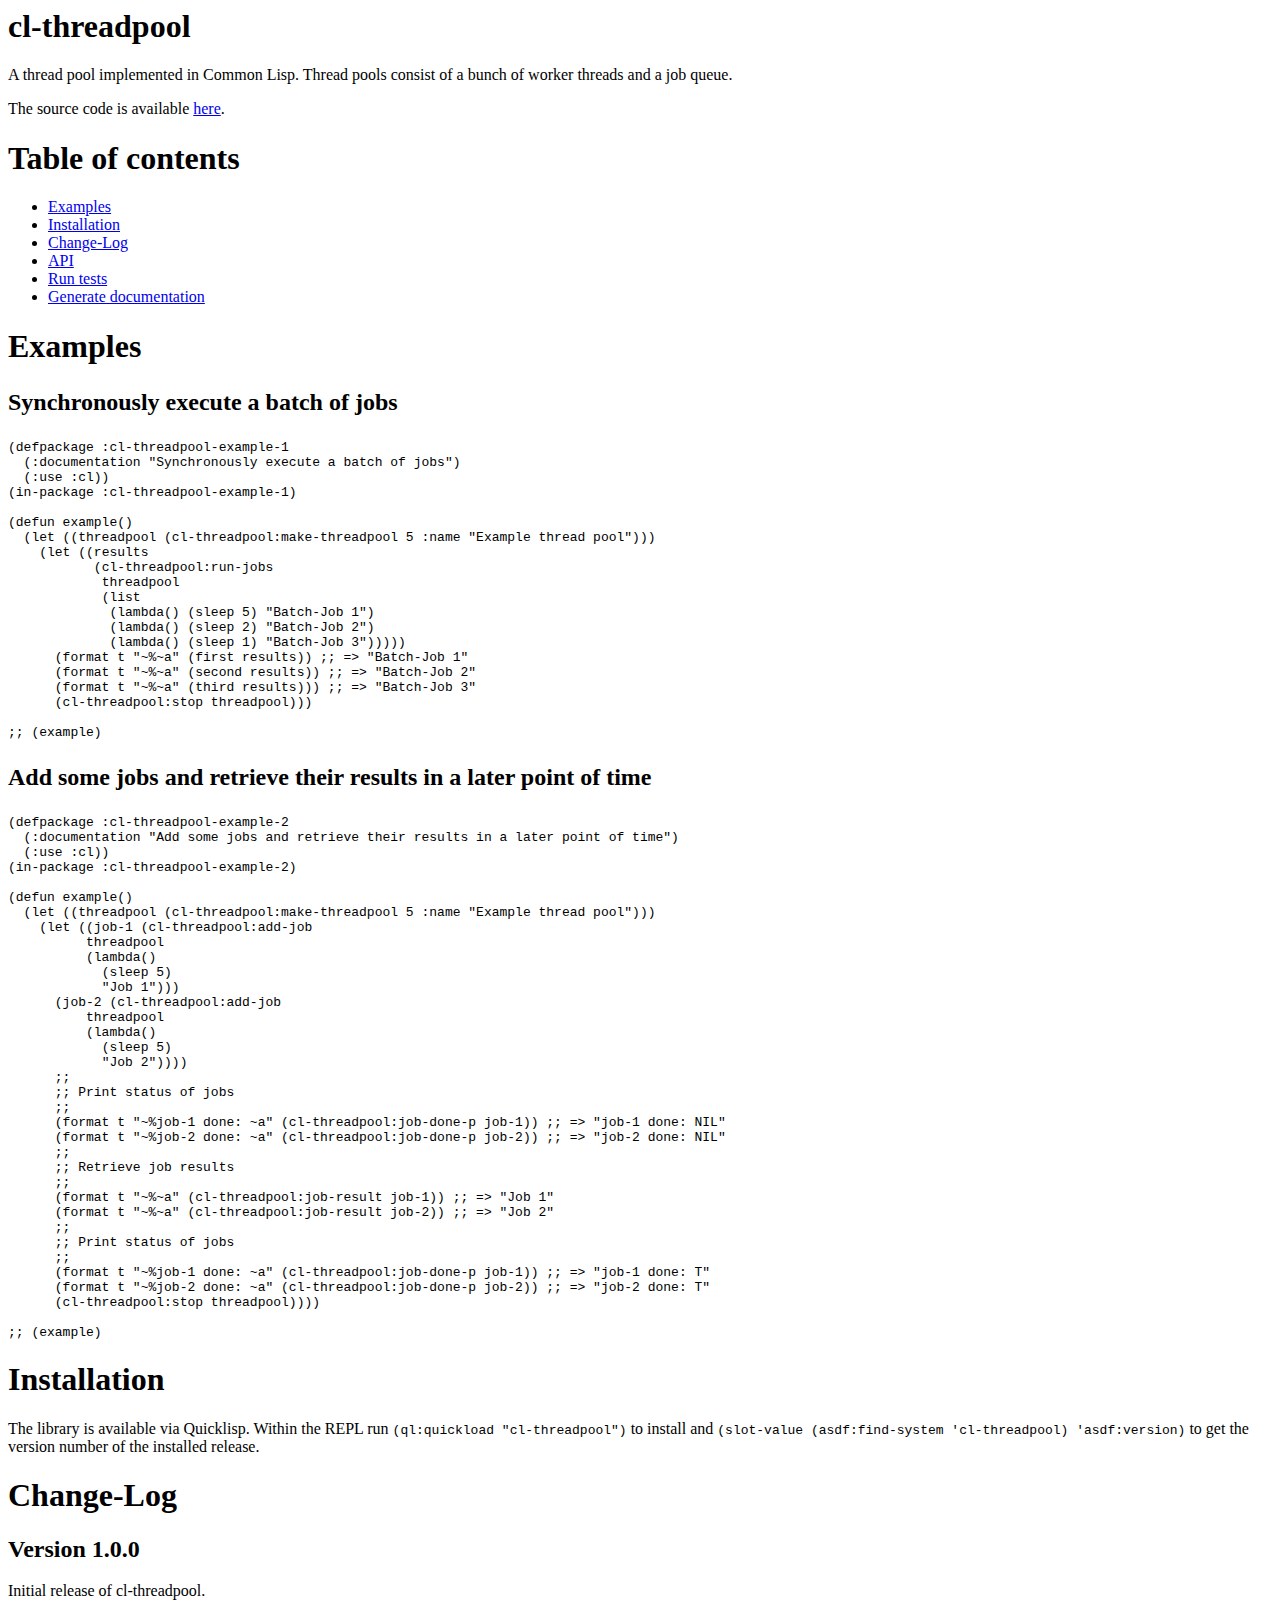
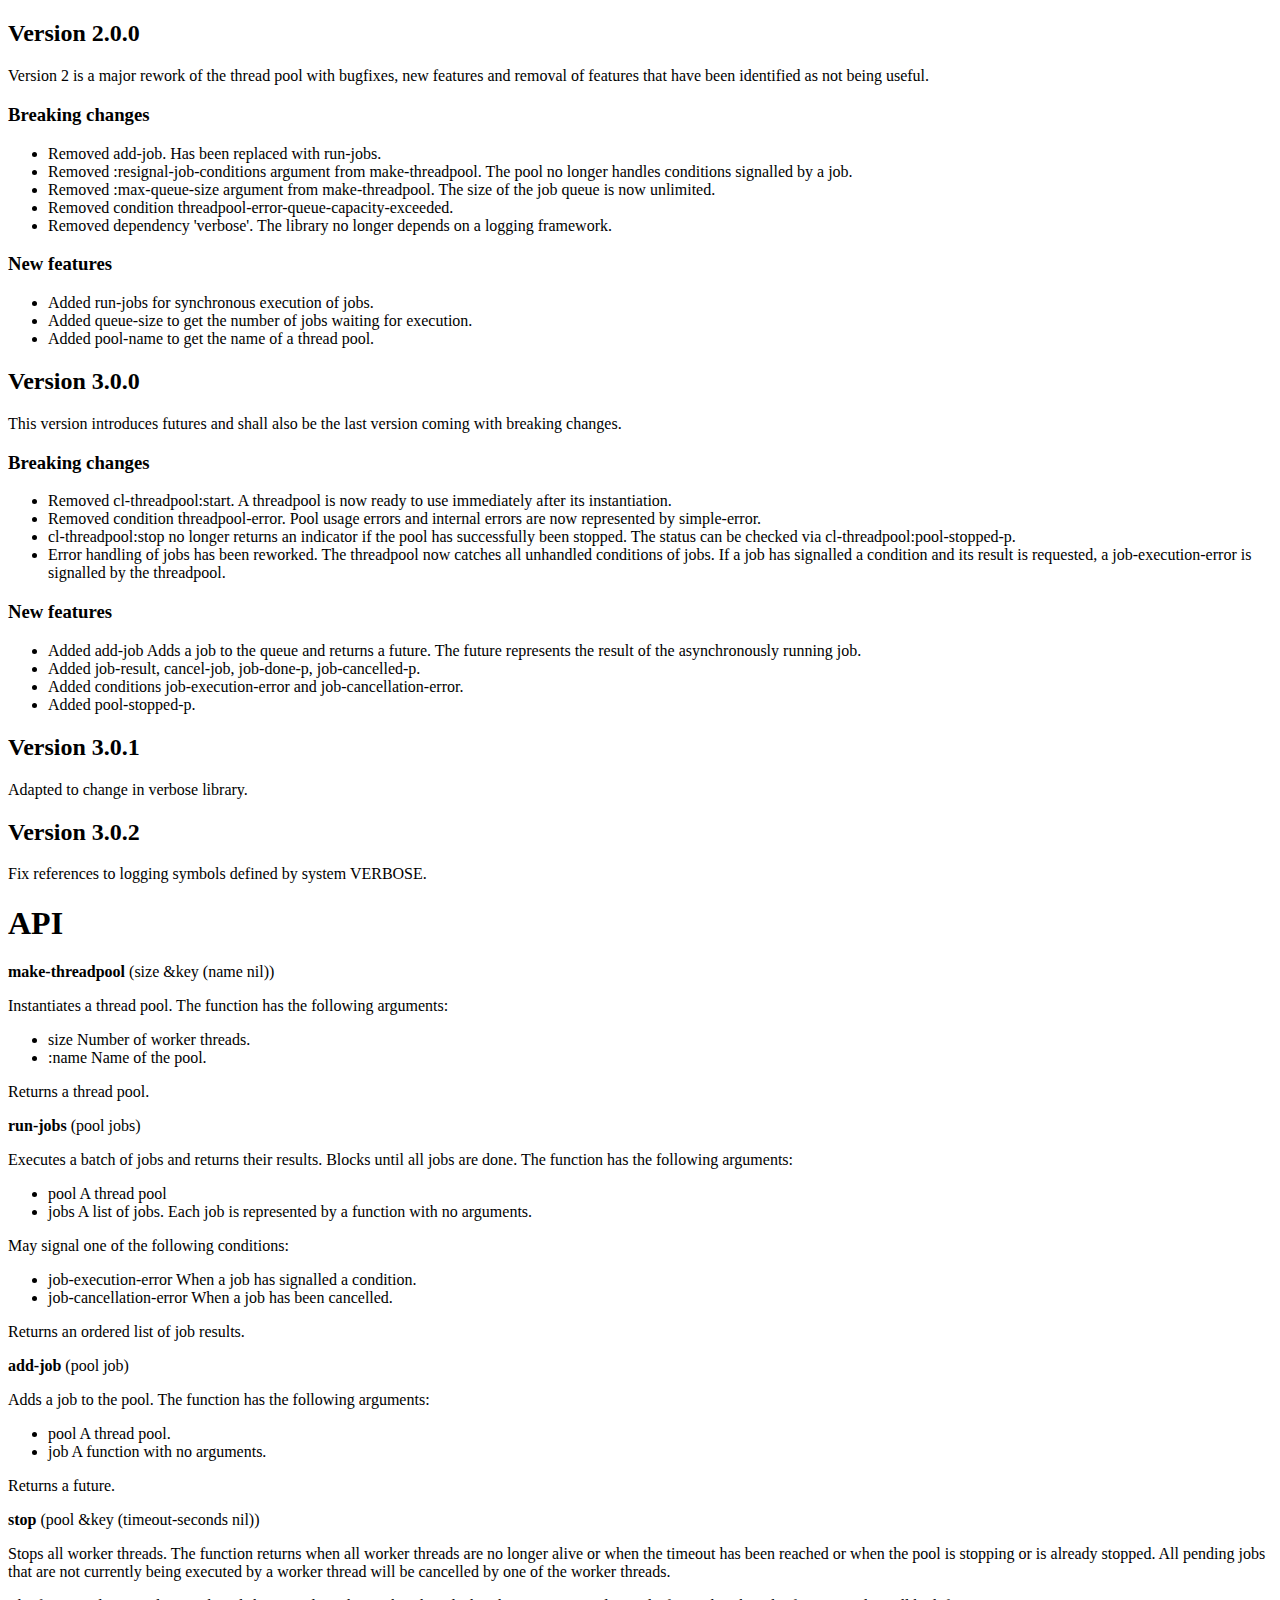
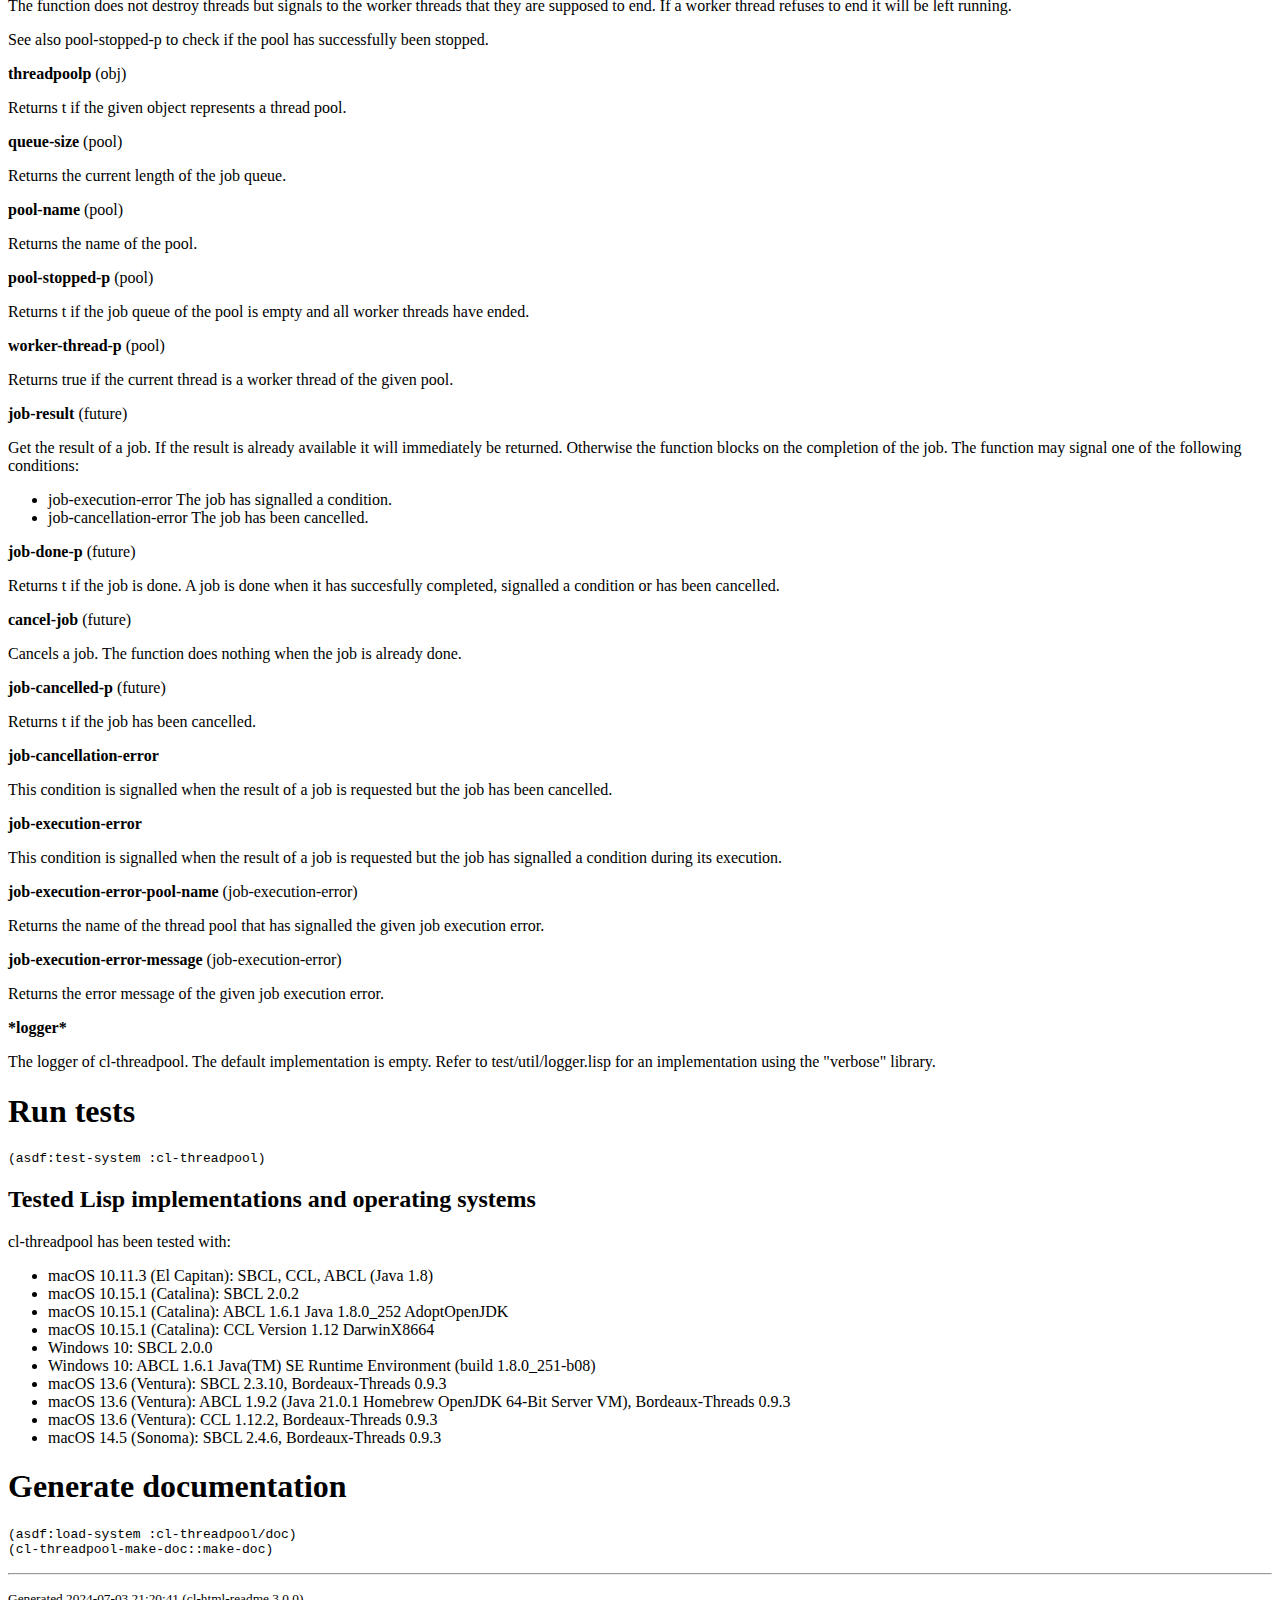
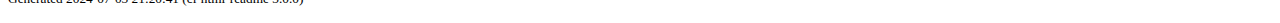
<file: docs/index.html>
<html><head><link href="styles.css" rel="stylesheet" type="text/css"/></head><body>
<header>
<h1>cl-threadpool</h1><p>A thread pool implemented in Common Lisp. Thread pools consist of a bunch of worker threads and a job queue.</p><p>The source code is available <a href="https://github.com/Frechmatz/cl-threadpool">here</a>.</p></header>
<nav>
<h1>Table of contents</h1>
<ul>
<li><a href="#Examples">Examples</a></li>
<li><a href="#Installation">Installation</a></li>
<li><a href="#Change-Log">Change-Log</a></li>
<li><a href="#API">API</a></li>
<li><a href="#Run tests">Run tests</a></li>
<li><a href="#Generate documentation">Generate documentation</a></li></ul></nav>
<section>
<h1 id="Examples">Examples</h1>
<h2><p>Synchronously execute a batch of jobs</p></h2><p><pre><code>(defpackage :cl-threadpool-example-1
  (:documentation &quot;Synchronously execute a batch of jobs&quot;)
  (:use :cl))
(in-package :cl-threadpool-example-1)

(defun example()
  (let ((threadpool (cl-threadpool:make-threadpool 5 :name &quot;Example thread pool&quot;)))
    (let ((results
           (cl-threadpool:run-jobs
            threadpool
            (list
             (lambda() (sleep 5) &quot;Batch-Job 1&quot;)
             (lambda() (sleep 2) &quot;Batch-Job 2&quot;)
             (lambda() (sleep 1) &quot;Batch-Job 3&quot;)))))
      (format t &quot;~%~a&quot; (first results)) ;; =&gt; &quot;Batch-Job 1&quot;
      (format t &quot;~%~a&quot; (second results)) ;; =&gt; &quot;Batch-Job 2&quot;
      (format t &quot;~%~a&quot; (third results))) ;; =&gt; &quot;Batch-Job 3&quot;
      (cl-threadpool:stop threadpool)))

;; (example)</code></pre></p>
<h2><p>Add some jobs and retrieve their results in a later point of time</p></h2><p><pre><code>(defpackage :cl-threadpool-example-2
  (:documentation &quot;Add some jobs and retrieve their results in a later point of time&quot;)
  (:use :cl))
(in-package :cl-threadpool-example-2)

(defun example()
  (let ((threadpool (cl-threadpool:make-threadpool 5 :name &quot;Example thread pool&quot;)))
    (let ((job-1 (cl-threadpool:add-job
          threadpool
          (lambda()
            (sleep 5)
            &quot;Job 1&quot;)))
      (job-2 (cl-threadpool:add-job
          threadpool
          (lambda()
            (sleep 5)
            &quot;Job 2&quot;))))
      ;;
      ;; Print status of jobs
      ;;
      (format t &quot;~%job-1 done: ~a&quot; (cl-threadpool:job-done-p job-1)) ;; =&gt; &quot;job-1 done: NIL&quot;
      (format t &quot;~%job-2 done: ~a&quot; (cl-threadpool:job-done-p job-2)) ;; =&gt; &quot;job-2 done: NIL&quot;
      ;;
      ;; Retrieve job results
      ;;
      (format t &quot;~%~a&quot; (cl-threadpool:job-result job-1)) ;; =&gt; &quot;Job 1&quot;
      (format t &quot;~%~a&quot; (cl-threadpool:job-result job-2)) ;; =&gt; &quot;Job 2&quot;
      ;;
      ;; Print status of jobs
      ;;
      (format t &quot;~%job-1 done: ~a&quot; (cl-threadpool:job-done-p job-1)) ;; =&gt; &quot;job-1 done: T&quot;
      (format t &quot;~%job-2 done: ~a&quot; (cl-threadpool:job-done-p job-2)) ;; =&gt; &quot;job-2 done: T&quot;
      (cl-threadpool:stop threadpool))))

;; (example)</code></pre></p>
<h1 id="Installation">Installation</h1>The library is available via Quicklisp. Within the REPL run <code>(ql:quickload "cl-threadpool")</code> to install and <code>(slot-value (asdf:find-system 'cl-threadpool) 'asdf:version)</code> to get the version number of the installed release.
<h1 id="Change-Log">Change-Log</h1>
<h2>Version 1.0.0</h2><p>Initial release of cl-threadpool.</p>
<h2>Version 2.0.0</h2><p>Version 2 is a major rework of the thread pool with bugfixes, new features and removal of features that have been identified as not being useful.</p>
<h3>Breaking changes</h3><ul><li>Removed add-job. Has been replaced with run-jobs.</li><li>Removed :resignal-job-conditions argument from make-threadpool. The pool no longer handles conditions signalled by a job.</li><li>Removed :max-queue-size argument from make-threadpool. The size of the job queue is now unlimited.</li> <li>Removed condition threadpool-error-queue-capacity-exceeded.</li><li>Removed dependency 'verbose'. The library no longer depends on a logging framework.</li></ul>
<h3>New features</h3><ul><li>Added run-jobs for synchronous execution of jobs.</li><li>Added queue-size to get the number of jobs waiting for execution.</li><li>Added pool-name to get the name of a thread pool.</li></ul>
<h2>Version 3.0.0</h2><p>This version introduces futures and shall also be the last version coming with breaking changes.</p>
<h3>Breaking changes</h3><ul><li>Removed cl-threadpool:start. A threadpool is now ready to use immediately after its instantiation.</li><li>Removed condition threadpool-error. Pool usage errors and internal errors are now	represented by simple-error.</li><li>cl-threadpool:stop no longer returns an indicator if the pool has successfully been stopped. The status can be checked via cl-threadpool:pool-stopped-p.</li><li>Error handling of jobs has been reworked. The threadpool now catches all unhandled conditions of jobs. If a job has signalled a condition and its result is requested, a job-execution-error is signalled by the threadpool.</li></ul>
<h3>New features</h3><ul><li>Added add-job Adds a job to the queue and returns a future. The future represents the result of the asynchronously running job.</li><li>Added job-result, cancel-job, job-done-p, job-cancelled-p.</li><li>Added conditions job-execution-error and job-cancellation-error.</li><li>Added pool-stopped-p.</li></ul>
<h2>Version 3.0.1</h2><p>Adapted to change in verbose library.</p>
<h2>Version 3.0.2</h2><p>Fix references to logging symbols defined by system VERBOSE.</p>
<h1 id="API">API</h1><b>make-threadpool</b>&nbsp;(size &key (name nil))<p>Instantiates a thread pool. The function has the following arguments:
   <ul>
   <li>size Number of worker threads.</li>
   <li>:name Name of the pool.</li>
   </ul>
   Returns a thread pool.</p><b>run-jobs</b>&nbsp;(pool jobs)<p>Executes a batch of jobs and returns their results. Blocks until 
   all jobs are done. The function has the following arguments:
   <ul>
   <li>pool A thread pool</li>
   <li>jobs A list of jobs. Each job is represented by a function with no arguments.</li>
   </ul>
   May signal one of the following conditions:
   <ul>
   <li>job-execution-error When a job has signalled a condition.</li>
   <li>job-cancellation-error When a job has been cancelled.</li>
   </ul>
   Returns an ordered list of job results.</p><b>add-job</b>&nbsp;(pool job)<p>Adds a job to the pool. The function has the following arguments:
   <ul> 
   <li>pool A thread pool.</li>
   <li>job A function with no arguments.</li>
   </ul>
   Returns a future.</p><b>stop</b>&nbsp;(pool &key (timeout-seconds nil))<p><p>Stops all worker threads. The function returns when all worker threads are no longer alive 
   or when the timeout has been reached or when the pool is stopping or is already stopped. 
   All pending jobs that are not currently being executed by a worker thread will be cancelled
   by one of the worker threads.</p>
   <p>The function does not destroy threads but signals to the worker threads that they are 
   supposed to end. If a worker thread refuses to end it will be left running.</p>
   <p>See also pool-stopped-p to check if the pool has successfully been stopped.</p></p><b>threadpoolp</b>&nbsp;(obj)<p>Returns t if the given object represents a thread pool.</p><b>queue-size</b>&nbsp;(pool)<p>Returns the current length of the job queue.</p><b>pool-name</b>&nbsp;(pool)<p>Returns the name of the pool.</p><b>pool-stopped-p</b>&nbsp;(pool)<p>Returns t if the job queue of the pool is empty and all worker threads have ended.</p><b>worker-thread-p</b>&nbsp;(pool)<p>Returns true if the current thread is a worker thread of the given pool.</p><b>job-result</b>&nbsp;(future)<p>Get the result of a job. If the result is already available it will immediately 
   be returned. Otherwise the function blocks on the completion of the job.
   The function may signal one of the following conditions:
   <ul>
   <li>job-execution-error The job has signalled a condition.</li>
   <li>job-cancellation-error The job has been cancelled.</li>
   </ul></p><b>job-done-p</b>&nbsp;(future)<p>Returns t if the job is done. A job is done when it has
   succesfully completed, signalled a condition or has been cancelled.</p><b>cancel-job</b>&nbsp;(future)<p>Cancels a job. The function does nothing when the job is already done.</p><b>job-cancelled-p</b>&nbsp;(future)<p>Returns t if the job has been cancelled.</p><b>job-cancellation-error</b><p>This condition is signalled when the result of a job is requested but the 
    job has been cancelled.</p><b>job-execution-error</b><p>This condition is signalled when the result of a job is requested but the job has
    signalled a condition during its execution.</p><b>job-execution-error-pool-name</b>&nbsp;(job-execution-error)<p>Returns the name of the thread pool that has signalled the given job execution error.</p><b>job-execution-error-message</b>&nbsp;(job-execution-error)<p>Returns the error message of the given job execution error.</p><b>*logger*</b><p>The logger of cl-threadpool. The default implementation is empty.
 Refer to test/util/logger.lisp for an implementation using the "verbose" library.</p>
<h1 id="Run tests">Run tests</h1><pre><code>(asdf:test-system :cl-threadpool)</code></pre>
<h2>Tested Lisp implementations and operating systems</h2><p>cl-threadpool has been tested with:</p>
<ul>
    <li>macOS 10.11.3 (El Capitan): SBCL, CCL, ABCL (Java 1.8)</li>
    <li>macOS 10.15.1 (Catalina): SBCL 2.0.2</li>
    <li>macOS 10.15.1 (Catalina): ABCL 1.6.1 Java 1.8.0_252 AdoptOpenJDK</li>
    <li>macOS 10.15.1 (Catalina): CCL Version 1.12 DarwinX8664</li>
    <li>Windows 10: SBCL 2.0.0</li>
    <li>Windows 10: ABCL 1.6.1 Java(TM) SE Runtime Environment (build 1.8.0_251-b08)</li>
    <li>macOS 13.6 (Ventura): SBCL 2.3.10, Bordeaux-Threads 0.9.3</li>
    <li>macOS 13.6 (Ventura): ABCL 1.9.2 (Java 21.0.1 Homebrew OpenJDK 64-Bit Server VM), Bordeaux-Threads 0.9.3</li>
    <li>macOS 13.6 (Ventura): CCL 1.12.2, Bordeaux-Threads 0.9.3</li>
    <li>macOS 14.5 (Sonoma): SBCL 2.4.6, Bordeaux-Threads 0.9.3</li>    
</ul>
<h1 id="Generate documentation">Generate documentation</h1><p><pre><code>(asdf:load-system :cl-threadpool/doc)
(cl-threadpool-make-doc::make-doc)</code></pre></p></section>
<footer><hr/><p><small>Generated 2024-07-03  21:20:41 (cl-html-readme 3.0.0)</small></p></footer></body></html>
</file>
<file: docs/styles.css>
pre {
  white-space: pre-wrap;
  word-break: keep-all
}
</file>
